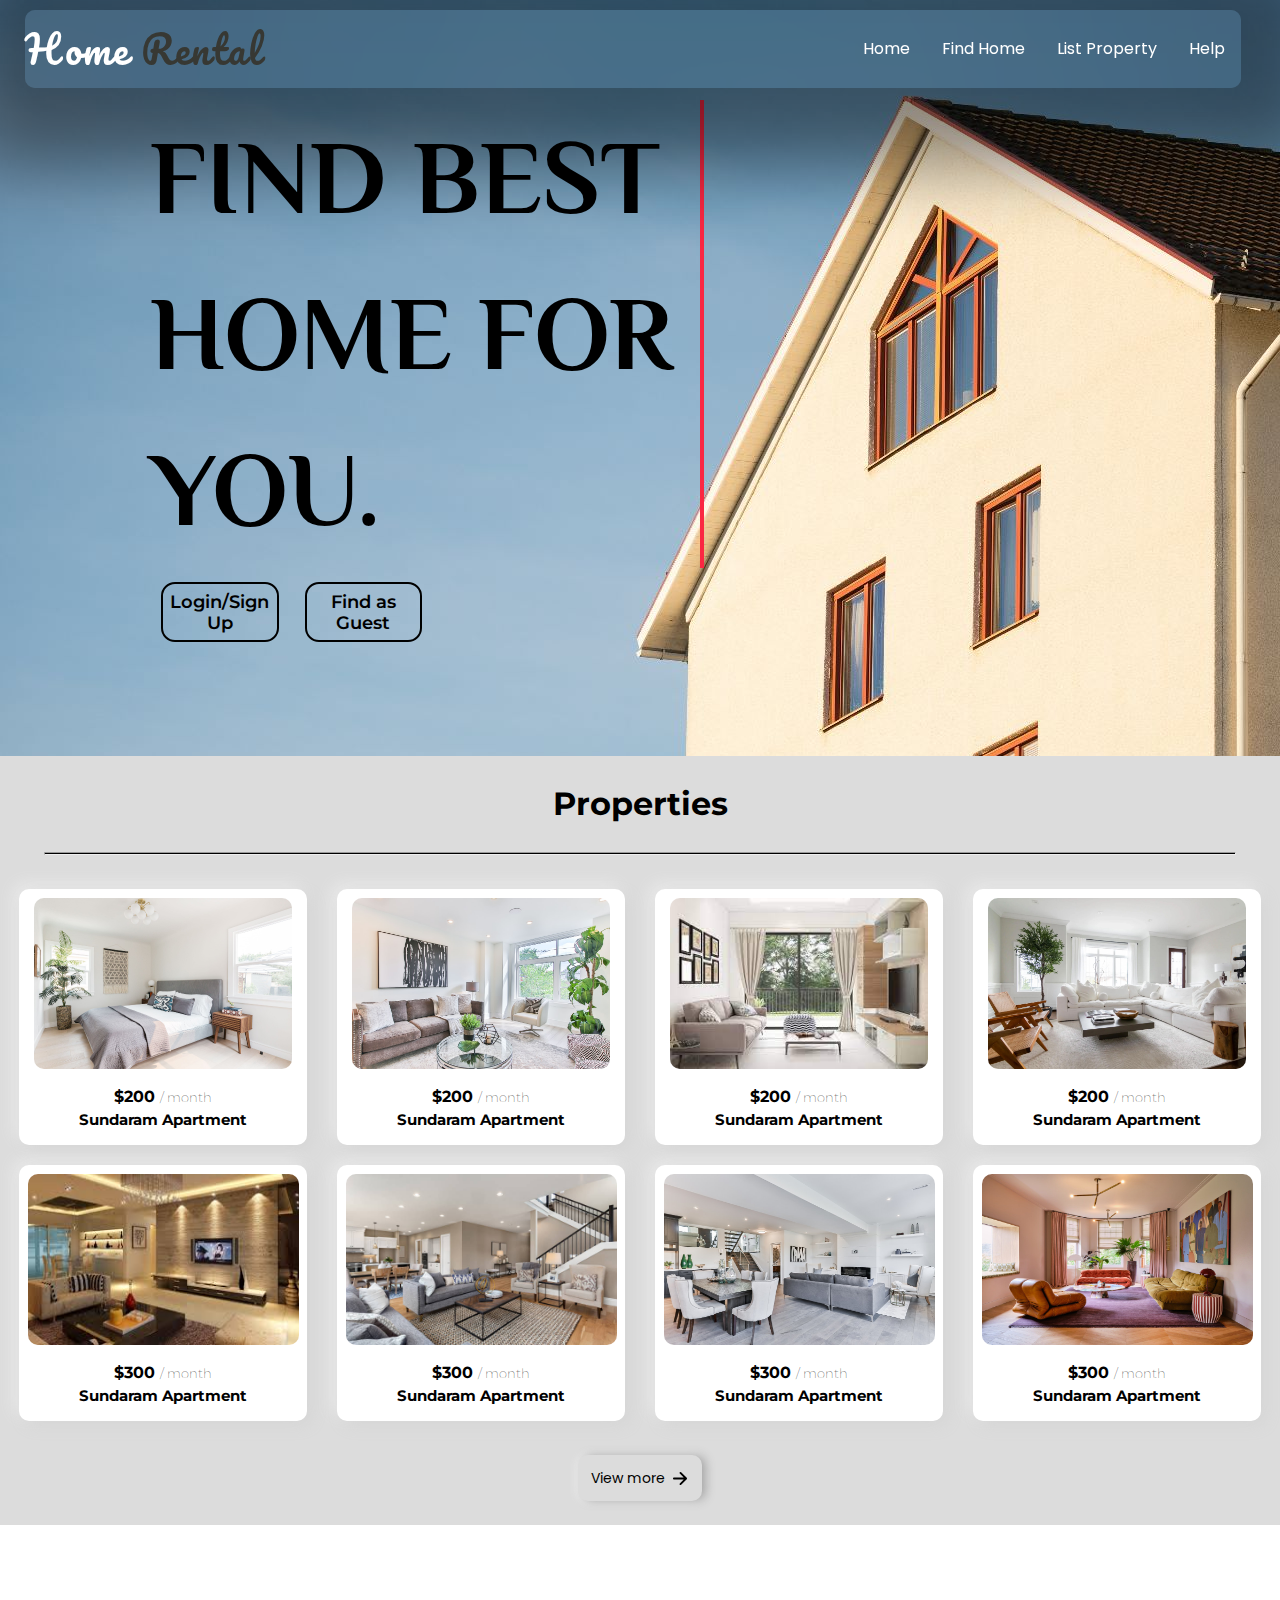
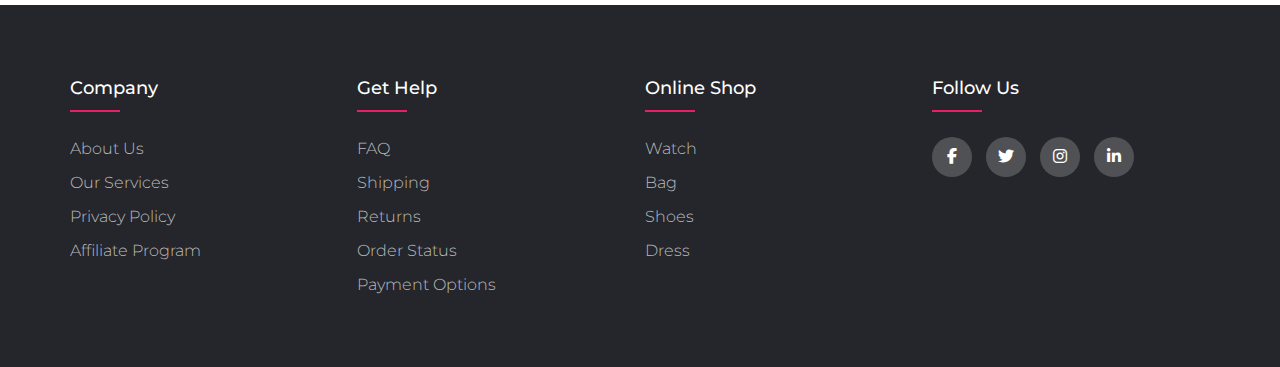
<file: PracticeWebpage/index.html>
<!DOCTYPE html>
<html lang="en">
  <head>
    <meta charset="UTF-8" />
    <meta http-equiv="X-UA-Compatible" content="IE=edge" />
    <meta name="viewport" content="width=device-width, initial-scale=1.0" />
    <link rel="icon" href="/IMG/favicon/icons8-homes-others-96.png" />
    <!-- main css -->
    <link rel="stylesheet" href="style.css">
    <link href="https://fonts.googleapis.com/css2?family=Montserrat&display=swap" rel="stylesheet">
    <link rel="stylesheet" href="https://fonts.googleapis.com/css2?family=Material+Symbols+Outlined:opsz,wght,FILL,GRAD@20..48,100..700,0..1,-50..200" />
    <link rel="stylesheet" href="https://cdnjs.cloudflare.com/ajax/libs/font-awesome/6.2.0/css/all.min.css">
    <script src="script.js" defer></script>
    <title>Collage Project</title>
  </head>
  <body>
    <section class="home" id="home">
      <!-- <header> -->
        <nav class="navbar">
          <div class="brand-name">
            <h1>Home <span>Rental</span></h1>
          </div>
          <a href="#" class="toggle-button">
            <span class="bar"></span>
            <span class="bar"></span>
            <span class="bar"></span>
          </a>
          
            <div class="navbar-links">
              <ul class="nav-list">
                <li class="nav-items"><a href="#">Home</a></li>
                <li class="nav-items"><a href="#">Find Home</a></li>
                <li class="nav-items"><a href="#">List Property</a></li>
                <li class="nav-items"><a href="#">Help</a></li>
              </ul>
            </div>
          
         
        </nav>
      <!-- </header> -->
      <section>
        <div class="home-container">
          <div class="home-content">
            <h1 class="heading">FIND BEST HOME FOR YOU.</h1>
            <p class="responsive-heading">FIND BEST HOME FOR YOU.</p>
            <div class="button">
              <button class="btn"><a href="LOGIN\login.html">Login/Sign Up</a></button>
              <button class="btn"><a href="#">Find as Guest</a></button>
            </div>
          </div>
        </div>
      </section>
    </section>
    <section id="section2">
      <div class="properties">
          <center>
              <h1 id="prop">Properties</h1>
              <hr id="line">
              <br>
          </center>
          <div class="cards">
              <div id="card-1" class="allcard">
                  <img src="1.jpg" alt="Img">
                  <h3 class="h1">$200 <span class="month">/ month</span> 
                  <!-- <button class="cardsbtn">2 BHK</button></h3> -->
                  <p class="p1">Sundaram Apartment</p>
              </div>

              <div id="card-2" class="allcard"> 
                  <img src="2.jpg" alt="Img">
                  <h3 class="h1">$200 <span class="month">/ month</span>  
                  <p class="p1">Sundaram Apartment</p>
              </div>
          
              <div id="card-3" class="allcard"> 
                  <img src="3.jpg" alt="Img">
                  <h3 class="h1">$200 <span class="month">/ month</span>   
                  <p class="p1">Sundaram Apartment</p>
              </div>

              <div id="card-4" class="allcard"> 
                  <img src="4.jpg" alt="Img">
                  <h3 class="h1">$200 <span class="month">/ month</span>   
                  <p class="p1">Sundaram Apartment</p>
              </div>

              <p><a href="View more"></a></p>

              <div id="card-5" class="allcard"> 
                  <img src="5.jpg" alt="Img">
                  <h3 class="h1">$300 <span class="month">/ month</span>   
                  <p class="p1">Sundaram Apartment</p>
              </div>

              <div id="card-6" class="allcard"> 
                  <img src="7.jpg" alt="Img">
                  <h3 class="h1">$300 <span class="month">/ month</span>   
                  <p class="p1">Sundaram Apartment</p>
              </div>

              <div id="card-7" class="allcard"> 
                  <img src="8.jpg" alt="Img">
                  <h3 class="h1">$300 <span class="month">/ month</span> 
                  <p class="p1">Sundaram Apartment</p>
              </div>

              <div id="card-8" class="allcard"> 
                  <img src="9.jpg" alt="Img">
                  <h3 class="h1">$300 <span class="month">/ month</span>  
                  <p class="p1">Sundaram Apartment</p>
              </div>
          </div>
          <center>
            <div class="view_more">
              <a href="next page\property.html">
                <button class="view_button">View more <img src="arrow-forward-outline.svg" alt="" id="view_arrow_forward"></button>
            </a>
            </div>
          </center>
      </div>
  </section>
  <section id="section3">
      
  </section>
  <footer class="footer">
      <div class="container">

          <div class="row">

              <div class="footer-col">

                  <h4>company</h4>

                  <ul>
                      <li><a href="#">about us</a></li>
                      <li><a href="#">our services</a></li>
                      <li><a href="#">privacy policy</a></li>
                      <li><a href="#">affiliate program</a></li>
                  </ul>

              </div>

              <div class="footer-col">

                  <h4>get help</h4>

                  <ul>
                      <li><a href="#">FAQ</a></li>
                      <li><a href="#">shipping</a></li>
                      <li><a href="#">returns</a></li>
                      <li><a href="#">order status</a></li>
                      <li><a href="#">payment options</a></li>
                  </ul>

              </div>

              <div class="footer-col">

                  <h4>online shop</h4>

                  <ul>
                      <li><a href="#">watch</a></li>
                      <li><a href="#">bag</a></li>
                      <li><a href="#">shoes</a></li>
                      <li><a href="#">dress</a></li>
                  </ul>

              </div>
              <div class="footer-col">

                  <h4>follow us</h4>

                  <div class="social-links"> 
                      <a href="https://www.facebook.com/" target="_blank"><i class="fab fa-facebook-f"></i></a>
                      <a href="https://twitter.com/" target="_blank"><i class="fab fa-twitter"></i></a>
                      <a href="https://www.instagram.com/" target="_blank"><i class="fab fa-instagram"></i></a> 
                      <a href="https://in.linkedin.com/" target="_blank"><i class="fab fa-linkedin-in"></i></a>
                  </div>

              </div>

          </div>

      </div>
  </footer>
</body>
</html>
  </body>
  <!-- main js -->
</html>
</html>
</file>
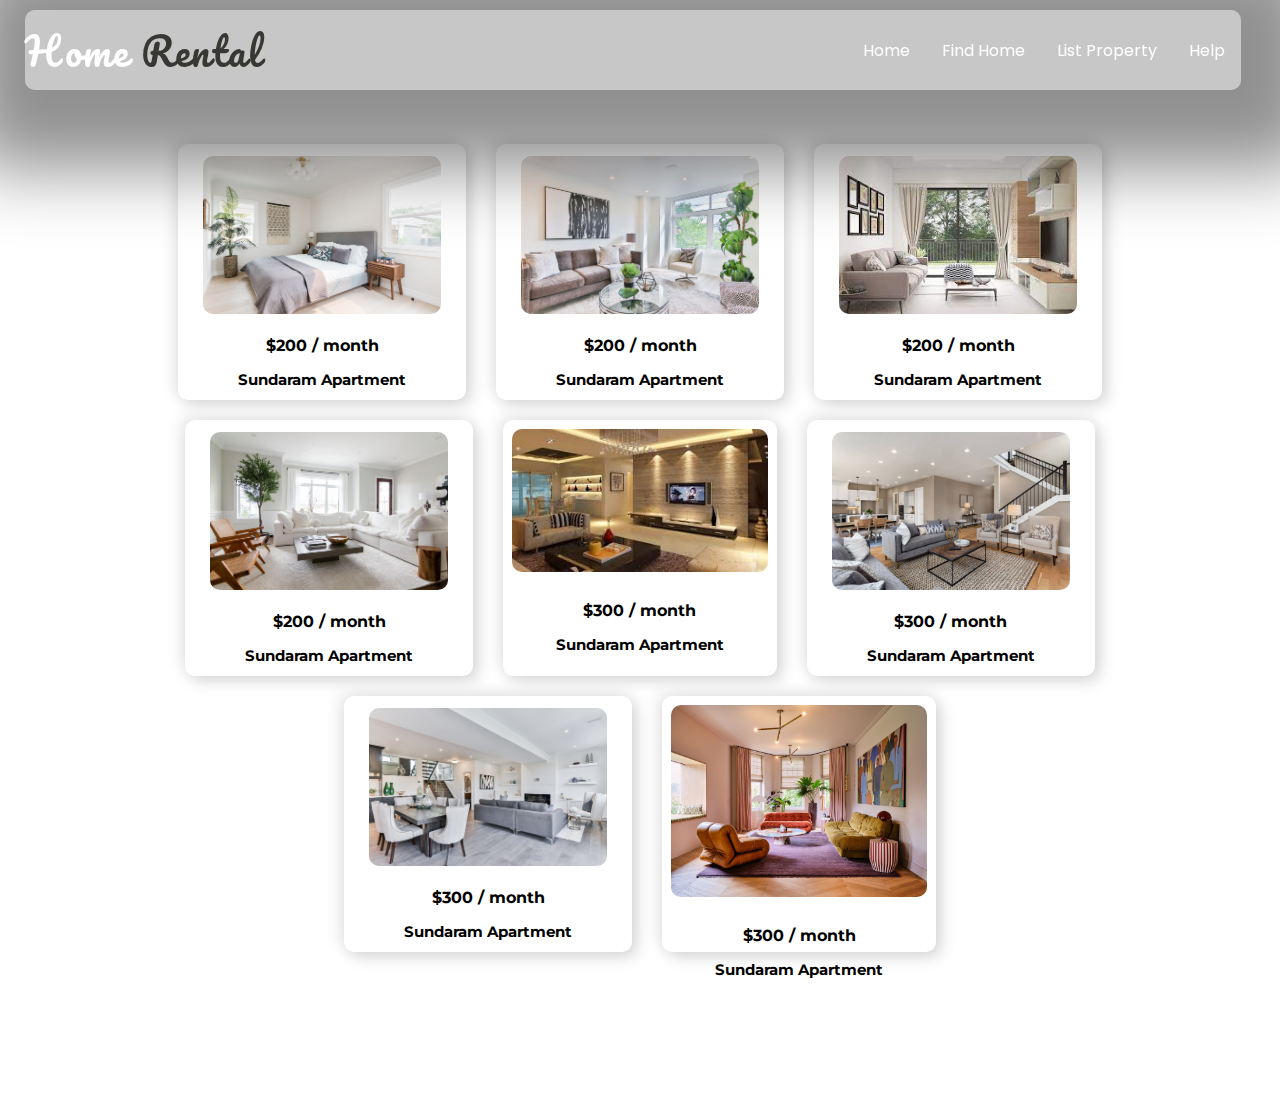
<file: PracticeWebpage/next page/property.html>
<!DOCTYPE html>
<html lang="en">
<head>
    <meta charset="UTF-8">
    <meta http-equiv="X-UA-Compatible" content="IE=edge">
    <meta name="viewport" content="width=device-width, initial-scale=1.0">
    <title>Homes</title>
    <link rel="stylesheet" href="property.css">
    <link href="https://fonts.googleapis.com/css2?family=Montserrat&display=swap" rel="stylesheet">

</head>
<body>
    <!-- <nav class="navbar">
        <div class="brand-title">Home Rental</div>
        <a href="#" class="toggle-button">
            <span class="bar"></span>
            <span class="bar"></span>
            <span class="bar"></span>
        </a>
        <div class="navbar-links">
            <ul>
                <li><a href="#">Home</a></li>
                <li><a href="#">Find Home</a></li>
                <li><a href="#">List Property</a></li>
                <li><a href="#">Help</a></li>
            </ul>
        </div>
    </nav> -->

    <nav class="navbar">
        <div class="brand-name">
          <h1>Home <span>Rental</span></h1>
        </div>
        <a href="#" class="toggle-button">
          <span class="bar"></span>
          <span class="bar"></span>
          <span class="bar"></span>
        </a>
        
          <div class="navbar-links">
            <ul class="nav-list">
              <li class="nav-items"><a href="#">Home</a></li>
              <li class="nav-items"><a href="#">Find Home</a></li>
              <li class="nav-items"><a href="#">List Property</a></li>
              <li class="nav-items"><a href="#">Help</a></li>
            </ul>
          </div>
        
       
      </nav>

    <div class="container">
        <div class="cards">
            <div id="card-1" class="allcard">
                <img src="1.jpg" alt="Img">
                <h3 class="h1">$200 <span class="month">/ month</span> 
                <!-- <button class="cardsbtn">2 BHK</button></h3> -->
                <p class="p1">Sundaram Apartment</p>
            </div>

            <div id="card-1" class="allcard"> 
                <img src="2.jpg" alt="Img">
                <h3 class="h1">$200 <span class="month">/ month</span>  
                <p class="p1">Sundaram Apartment</p>
            </div>
        
            <div id="card-1" class="allcard"> 
                <img src="3.jpg" alt="Img">
                <h3 class="h1">$200 <span class="month">/ month</span>   
                <p class="p1">Sundaram Apartment</p>
            </div>

            <div id="card-1" class="allcard"> 
                <img src="4.jpg" alt="Img">
                <h3 class="h1">$200 <span class="month">/ month</span>   
                <p class="p1">Sundaram Apartment</p>
            </div>

            <div id="card-2" class="allcard"> 
                <img src="5.jpg" alt="Img">
                <h3 class="h1">$300 <span class="month">/ month</span>   
                <p class="p1">Sundaram Apartment</p>
            </div>

            <div id="card-1" class="allcard"> 
                <img src="7.jpg" alt="Img">
                <h3 class="h1">$300 <span class="month">/ month</span>   
                <p class="p1">Sundaram Apartment</p>
            </div>

            <div id="card-1" class="allcard"> 
                <img src="8.jpg" alt="Img">
                <h3 class="h1">$300 <span class="month">/ month</span> 
                <p class="p1">Sundaram Apartment</p>
            </div>

            <div id="card-3" class="allcard"> 
                <img src="9.jpg" alt="Img">
                <h3 class="h1">$300 <span class="month">/ month</span>  
                <p class="p1">Sundaram Apartment</p>
            </div>
        </div>
    </div>
    <script src="property.js"></script>
</body>
</html>
</file>
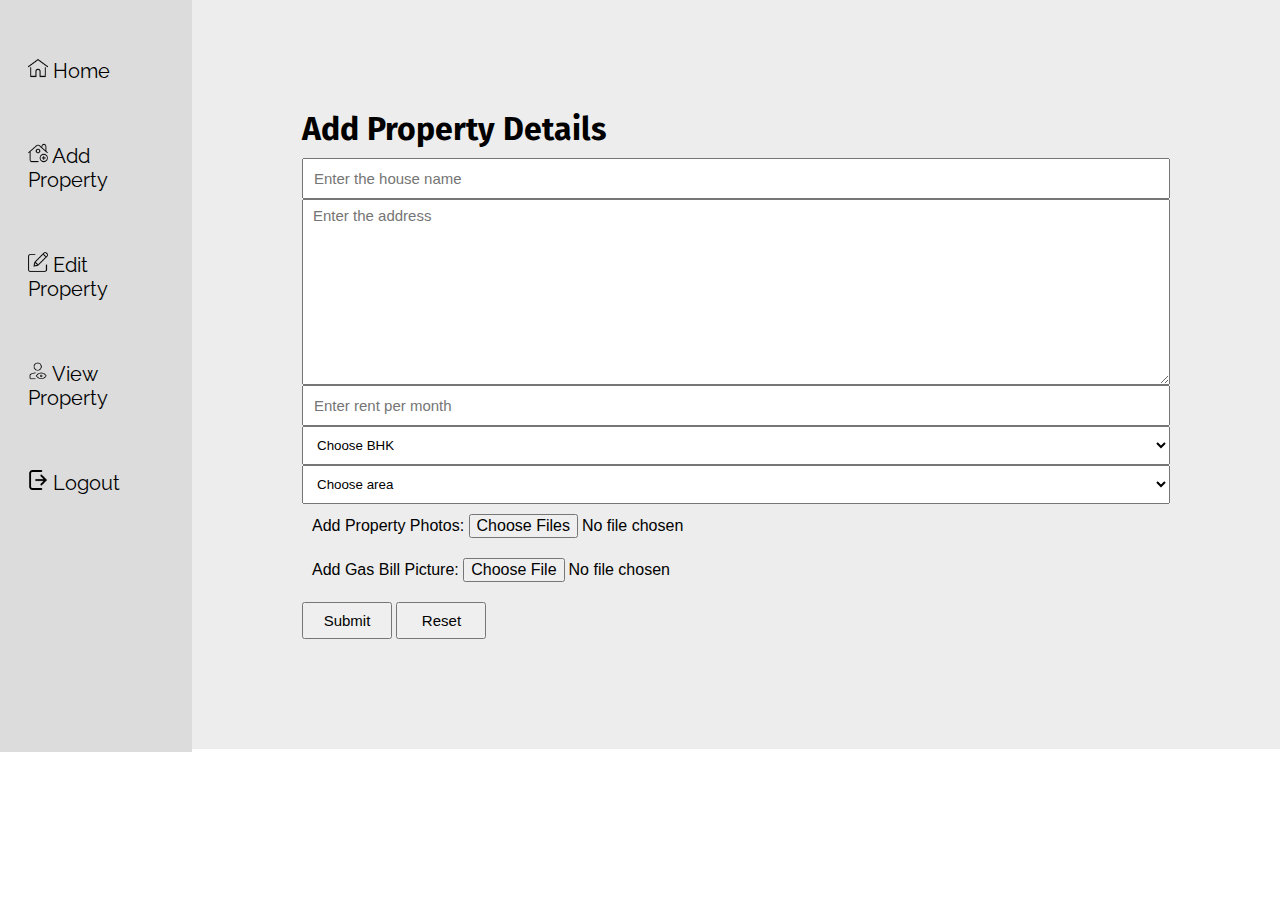
<file: PracticeWebpage/Owner Page/addproperty.html>
<!DOCTYPE html>
<html lang="en">
<head>
    <meta charset="UTF-8">
    <meta http-equiv="X-UA-Compatible" content="IE=edge">
    <meta name="viewport" content="width=device-width, initial-scale=1.0">
    <title>Owner Page</title>
    <link rel="stylesheet" href="owner.css">
</head>
<body>
    <div class="container">
        <div class="sidebar">
        <nav>
            <ul>
                <li><a href="owner.html"><img src="home.png" alt=""> Home</a></li>
                <li><a href="/addproperty.html"><img src="addproperty.png" alt=""> Add Property</a></li>
                <li><a href="/editproperty.html"><img src="edit.png" alt=""> Edit Property</a></li>
                <li><a href="/viewproperty.html"><img src="view.png" alt=""> View Property</a></li>
                <li><a href="/logout.html"><img src="logout.png" alt=""> Logout</a></li>
            </ul>
        </nav>
        </div>
        
        <div class="right">
            <div class="contactform">
                <h1>Add Property Details</h1>
                <form action="#">
                    <input type="text" name = "name" placeholder="Enter the house name" id="name">
                    <textarea name="address" id="address" cols="30" rows="10" placeholder="Enter the address"></textarea>
                    <input type="number" name="price" placeholder="Enter rent per month" id="price">
                    <select name="bhk" id="bhk">
                        <option value="bhk">Choose BHK</option>
                        <option value="1-bhk">1 BHK</option>
                        <option value="2-bhk">2 BHK</option>
                        <option value="3-bhk">3 BHK</option>
                        <option value="4-bhk">4 BHK</option>
                        <option value="5-bhk">5 BHK</option>
                    </select>

                    <select name="city" id="city">
                    
                        <option value="city">Choose area</option>
                        <option value="sola">Sola</option>
                        <option value="gota">Gota</option>
                        <option value="Bapunagar">Bapunagar</option>
                    </select>
                    <label for="text">Add Property Photos: <input type="file" name="photo" id="photo" multiple></label>
                    <label for="text">Add Gas Bill Picture: <input type="file" name="photo" id="photo"></label>
                    
                </form>
                <button>Submit</button>
                <button>Reset</button>

            </div>
        </div>
    </div>
</body>
</html>
</file>
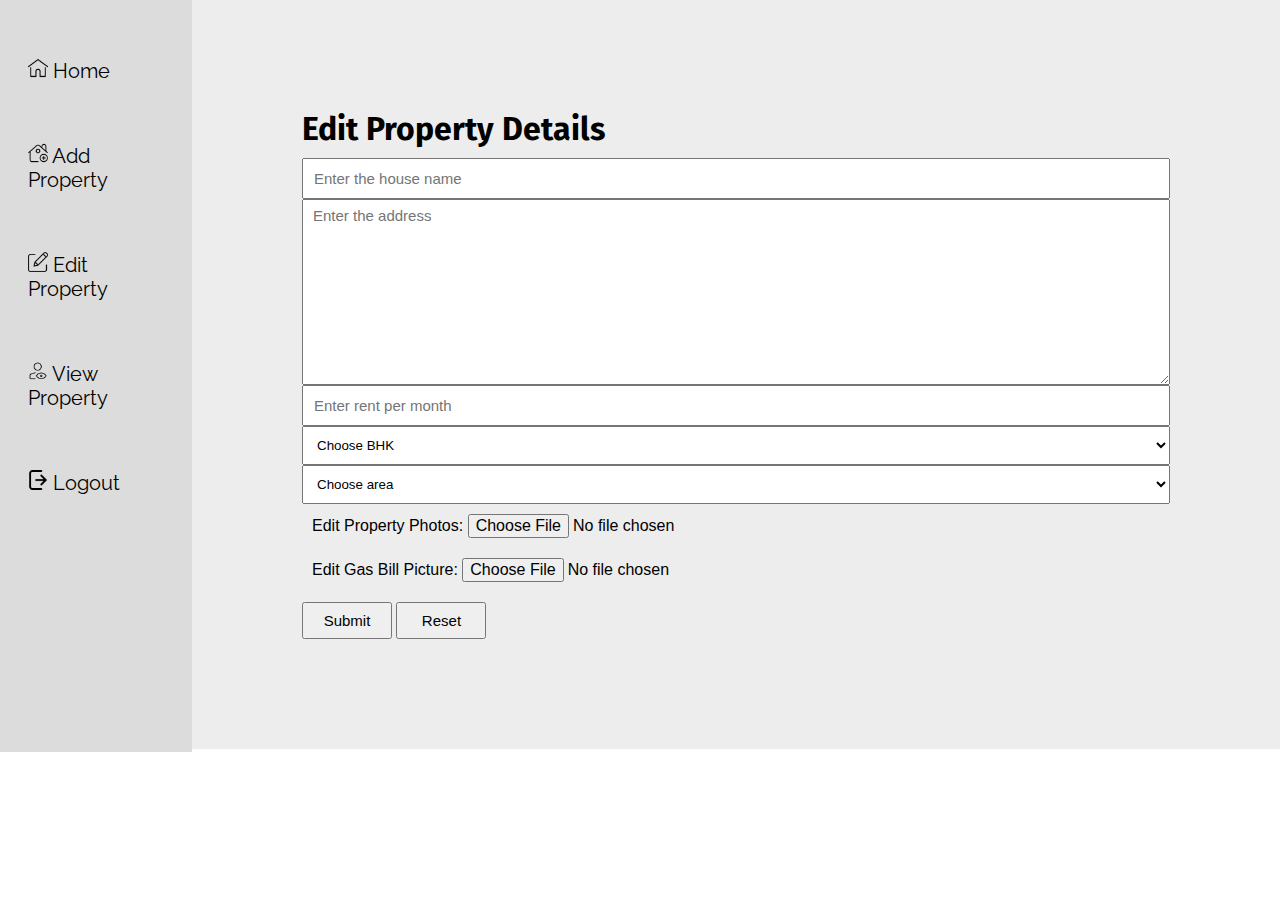
<file: PracticeWebpage/Owner Page/editproperty.html>
<!DOCTYPE html>
<html lang="en">
<head>
    <meta charset="UTF-8">
    <meta http-equiv="X-UA-Compatible" content="IE=edge">
    <meta name="viewport" content="width=device-width, initial-scale=1.0">
    <title>Owner Page</title>
    <link rel="stylesheet" href="owner.css">
</head>
<body>
    <div class="container">
        <div class="sidebar">
        <nav>
            <ul>
                <li><a href="owner.html"><img src="home.png" alt=""> Home</a></li>
                <li><a href="/addproperty.html"><img src="addproperty.png" alt=""> Add Property</a></li>
                <li><a href="/editproperty.html"><img src="edit.png" alt=""> Edit Property</a></li>
                <li><a href="/viewproperty.html"><img src="view.png" alt=""> View Property</a></li>
                <li><a href="/logout.html"><img src="logout.png" alt=""> Logout</a></li>
            </ul>
        </nav>
        </div>
        
        <div class="right">
            <div class="contactform">
                <h1>Edit Property Details</h1>
                <form action="#">
                    <input type="text" name = "name" placeholder="Enter the house name" id="name">
                    <textarea name="address" id="address" cols="30" rows="10" placeholder="Enter the address"></textarea>
                    <input type="number" name="price" placeholder="Enter rent per month" id="price">
                    <select name="bhk" id="bhk">
                        <option value="bhk">Choose BHK</option>
                        <option value="1-bhk">1 BHK</option>
                        <option value="2-bhk">2 BHK</option>
                        <option value="3-bhk">3 BHK</option>
                        <option value="4-bhk">4 BHK</option>
                        <option value="5-bhk">5 BHK</option>
                    </select>

                    <select name="city" id="city">
                    
                        <option value="city">Choose area</option>
                        <option value="sola">Sola</option>
                        <option value="gota">Gota</option>
                        <option value="Bapunagar">Bapunagar</option>
                    </select>
                    <label for="text">Edit Property Photos: <input type="file" name="photo" id="photo"></label>
                    <label for="text">Edit Gas Bill Picture: <input type="file" name="photo" id="photo"></label>
                    
                </form>
                <button>Submit</button>
                <button>Reset</button>

            </div>
        </div>
    </div>
</body>
</html>
</file>
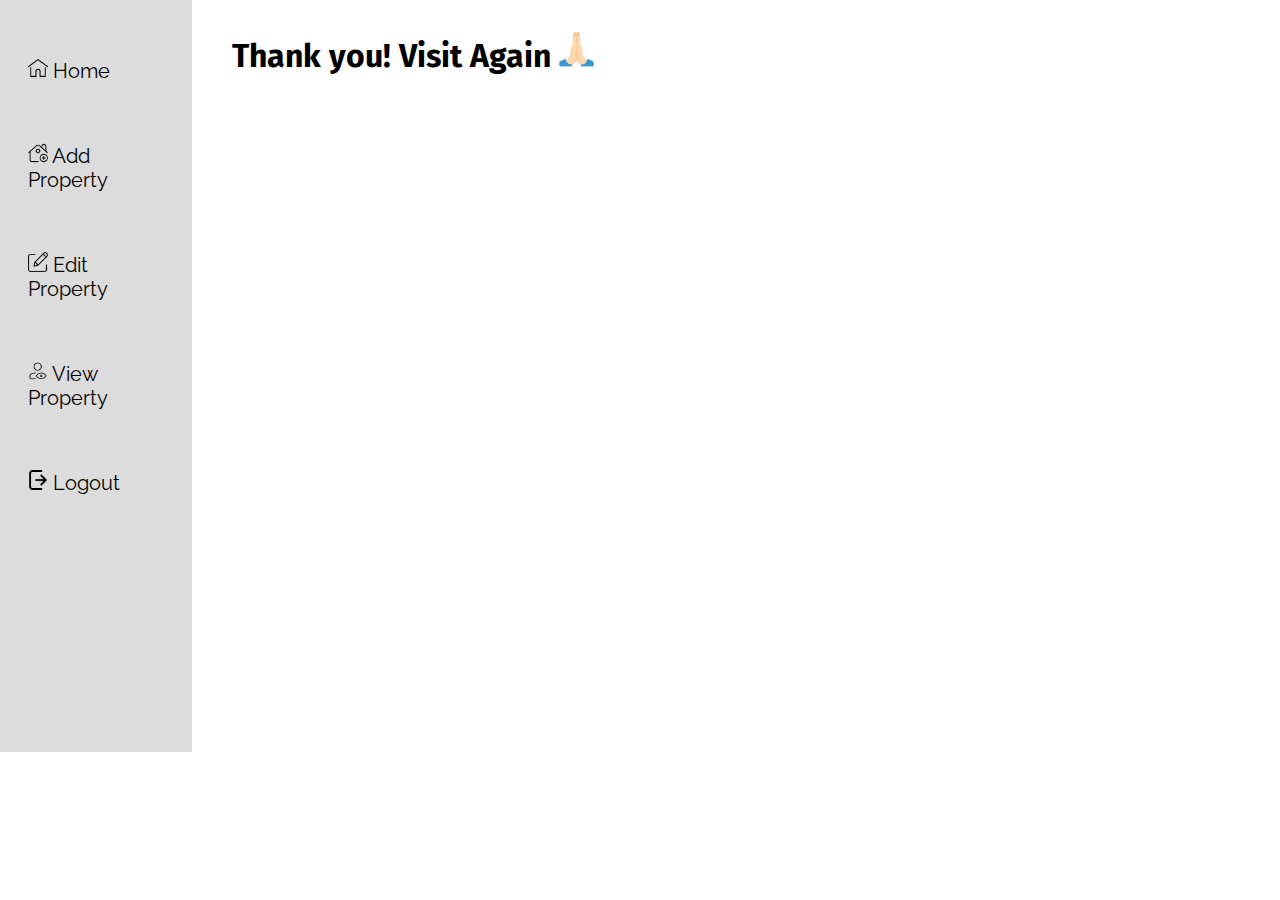
<file: PracticeWebpage/Owner Page/logout.html>
<!DOCTYPE html>
<html lang="en">
<head>
    <meta charset="UTF-8">
    <meta http-equiv="X-UA-Compatible" content="IE=edge">
    <meta name="viewport" content="width=device-width, initial-scale=1.0">
    <title>Owner Page</title>
    <link rel="stylesheet" href="owner.css">
</head>
<body>
    <div class="container">
        <div class="sidebar">
        <nav>
            <ul>
                <li><a href="owner.html"><img src="home.png" alt=""> Home</a></li>
                <li><a href="/addproperty.html"><img src="addproperty.png" alt=""> Add Property</a></li>
                <li><a href="/editproperty.html"><img src="edit.png" alt=""> Edit Property</a></li>
                <li><a href="/viewproperty.html"><img src="view.png" alt=""> View Property</a></li>
                <li><a href="/logout.html"><img src="logout.png" alt=""> Logout</a></li>
            </ul>
        </nav>
        </div>
        <div class="right">
        <div class="information">
            <div class="handpic">
                <h1>Thank you! Visit Again <img src="hands.png" alt=""></h1>
            </div>
        </div>
    </div>
</body>
</html>
</file>
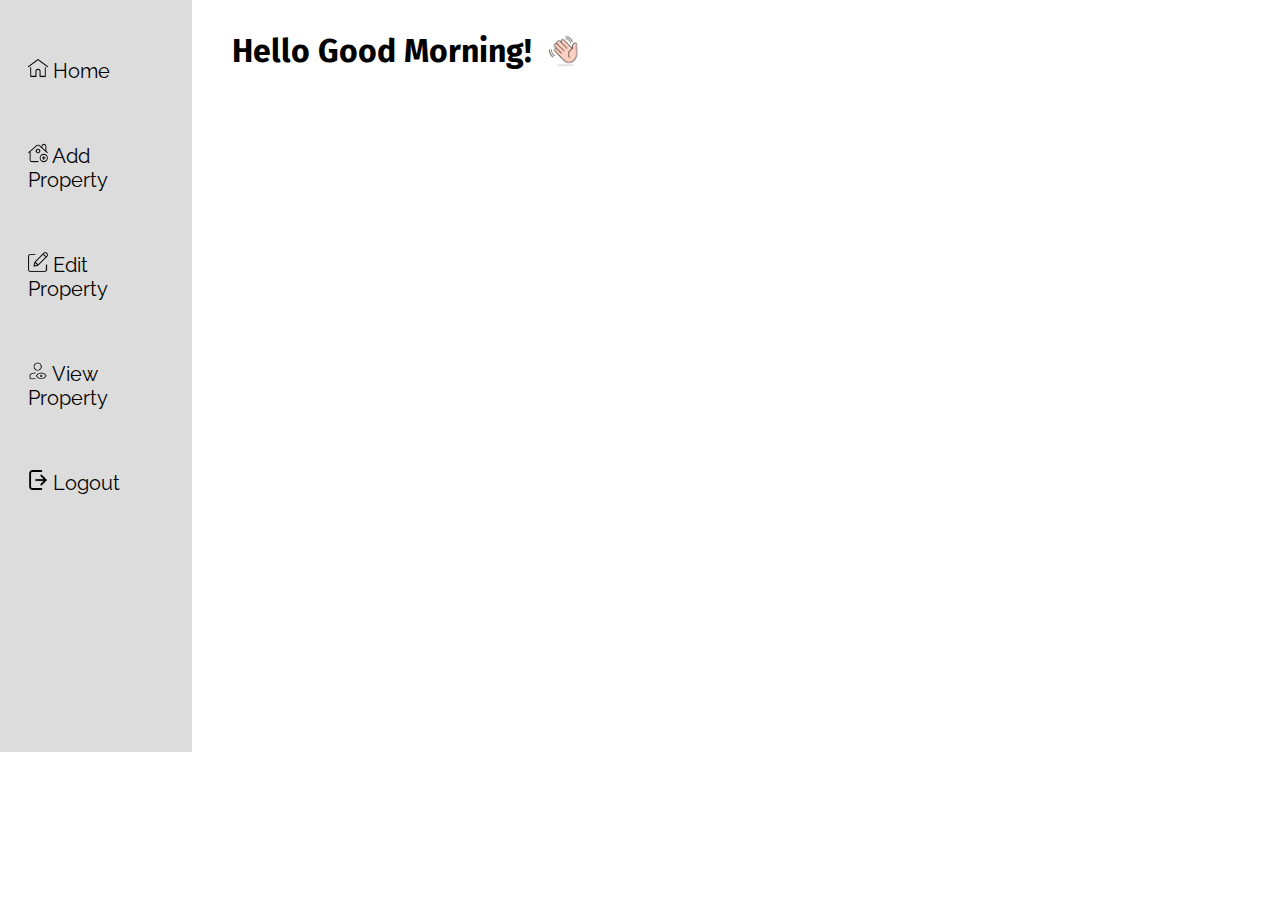
<file: PracticeWebpage/Owner Page/owner.html>
<!DOCTYPE html>
<html lang="en">
<head>
    <meta charset="UTF-8">
    <meta http-equiv="X-UA-Compatible" content="IE=edge">
    <meta name="viewport" content="width=device-width, initial-scale=1.0">
    <title>Owner Page</title>
    <link rel="stylesheet" href="owner.css">
</head>
<body>
    <div class="container">
        <div class="sidebar">
        <nav>
            <ul>
                <li><a href="owner.html"><img src="home.png" alt=""> Home</a></li>
                <li><a href="/addproperty.html"><img src="addproperty.png" alt=""> Add Property</a></li>
                <li><a href="/editproperty.html"><img src="edit.png" alt=""> Edit Property</a></li>
                <li><a href="/viewproperty.html"><img src="view.png" alt=""> View Property</a></li>
                <li><a href="/logout.html"><img src="logout.png" alt=""> Logout</a></li>
            </ul>
        </nav>
        </div>
        <div class="right">
        <div class="information">
            <div class="info">
                <h1>Hello Good Morning! &nbsp;</h1>
            </div>
            <div class="handpic">
                <img src="hand.png" alt="">
            </div>
        </div>

        </div>
    </div>
</body>
</html>
</file>
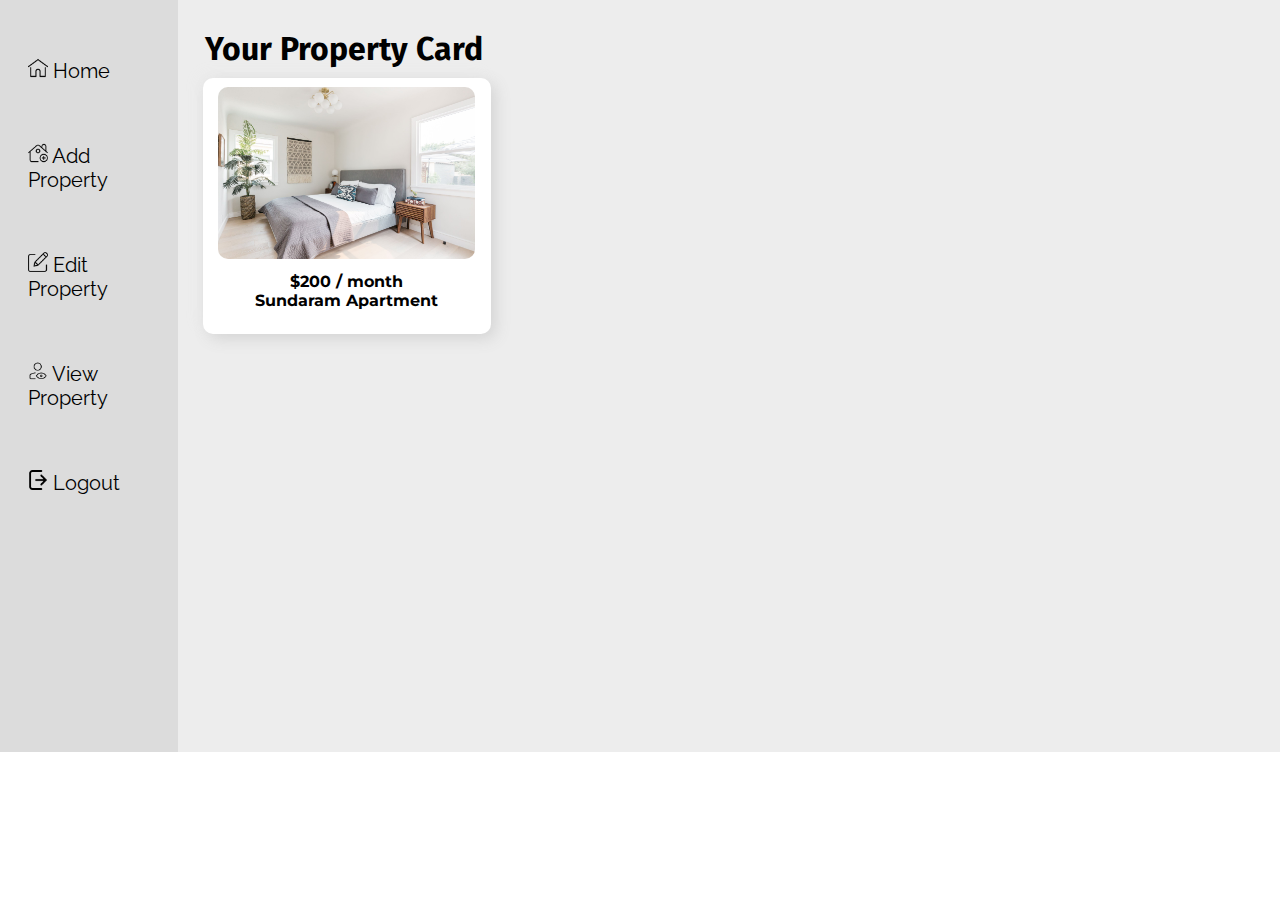
<file: PracticeWebpage/Owner Page/viewproperty.html>
<!DOCTYPE html>
<html lang="en">
<head>
    <meta charset="UTF-8">
    <meta http-equiv="X-UA-Compatible" content="IE=edge">
    <meta name="viewport" content="width=device-width, initial-scale=1.0">
    <title>Owner Page</title>
    <link rel="stylesheet" href="owner.css">
    <link href="https://fonts.googleapis.com/css2?family=Montserrat&display=swap" rel="stylesheet">
</head>
<body>
    <div class="container">
        <div class="sidebar">
        <nav>
            <ul>
                <li><a href="owner.html"><img src="home.png" alt=""> Home</a></li>
                <li><a href="/addproperty.html"><img src="addproperty.png" alt=""> Add Property</a></li>
                <li><a href="/editproperty.html"><img src="edit.png" alt=""> Edit Property</a></li>
                <li><a href="/viewproperty.html"><img src="view.png" alt=""> View Property</a></li>
                <li><a href="/logout.html"><img src="logout.png" alt=""> Logout</a></li>
            </ul>
        </nav>
        </div>
        <div class="viewbackground">
            <div class="card">
                <h1>Your Property Card</h1>
                <div id="card-1" class="allcard">
                    <img src="1.jpg" alt="Img">
                    <h3 class="h1">$200 <span class="month">/ month</span> 
                    <!-- <button class="cardsbtn">2 BHK</button></h3> -->
                    <p class="p1">Sundaram Apartment</p>
                </div>
            </div>

        </div>
    </div>
</body>
</html>
</file>
<file: PracticeWebpage/style.css>
@import url('https://fonts.googleapis.com/css2?family=Philosopher:ital,wght@0,400;0,700;1,400;1,700&display=swap');
@import url('https://fonts.googleapis.com/css2?family=Pacifico&display=swap');
@import url('https://fonts.googleapis.com/css2?family=Poppins:ital,wght@0,100;0,200;0,400;0,500;0,600;0,700;0,800;0,900;1,100;1,200;1,300;1,400;1,500;1,600;1,700;1,800;1,900&display=swap');
@import url('https://fonts.googleapis.com/css2?family=Rubik:wght@300&display=swap');

* {
    margin: 0;
    padding: 0;
}

:root {
    --text-color: white;
    --bg-color: #E8EAE3;
    --hover-color: #FA2742;
    --secondary-color: #373833;
    --title-font: 'Philosopher', sans-serif;
    --logo-font: 'Pacifico', cursive;
    --primary-font: 'Poppins', sans-serif;
}

::-webkit-scrollbar {
    border-radius: 50%;
    width: 0.625rem;
}

::-webkit-scrollbar-track {
    background: var(--text-color);
}

::-webkit-scrollbar-thumb {
    background: var(--secondary-color);
}

.home {
    background: url(Back.jpeg);
    background-size: cover;
    background-repeat: no-repeat;
}

header {
    position: relative;
    width: 93%;
    top: 10px;
    margin: 0 20px;
    border-radius: 10px;
    /* display: flex; */
    /* justify-content: space-between; */
    /* align-items: center; */
    padding: 10px 50px;
    background: rgba(0, 0, 0, 0.22);
    backdrop-filter: blur(40px);
    box-shadow: 10px 10px 70px 70px rgb(0 0 0 / 44%);
    position: fixed;
}
.brand-name h1 {
    font-size: 2.4rem;
    font-family: var(--logo-font);
    font-weight: 400;
    letter-spacing: .1rem;
    color: var(--text-color);
}

.brand-name h1 span {
    color: var(--secondary-color);
}
.responsive-heading{
    display: none;
}
 .navbar{
    display: flex;
    justify-content: space-between;
    align-items: center;
    top: 10px;
    margin: 0 25px;
    border-radius: 10px;
    background-color: rgba(0, 0, 0, 0.22);
    backdrop-filter: blur(40px);
    box-shadow: 10px 10px 70px 70px rgb(0 0 0 / 44%);
    position: fixed;
    width: 95%;
    padding: 10px 0px;
    font-family: var(--primary-font);

}

.navbar-links ul{
    margin: 0;
    padding: 0;
    display: flex;
}
.navbar-links li{
    list-style: none;


}
.navbar-links li a{
    text-decoration: none;
    color: white;
    padding: 1rem;
    display: block;
}
.navbar-links li:hover{
    background-color: #527790;
    border-radius: 10px;
}
.toggle-button{
    position: absolute;
    top: 1.5rem;
    right: 1rem;
    display: none;
    flex-direction: column;
    justify-content: space-between;
    width: 30px;
    height: 21px;
}
.toggle-button .bar {
    height: 3px;
    width: 100%;
    background-color: white;
    border-radius: 10px;
}
@media(max-width: 750px){
    .toggle-button{
        display: flex;
    }
    .navbar-links{
        display: none;
        width: 100%;
    }
    .navbar{
        flex-direction: column;
        align-items: flex-start;
    }
    .navbar-links ul{
        width:100%;
        flex-direction: column;
    }
    .navbar-links li{
        text-align: center;
    }
    .navbar-links li a{
        padding: .5rem 1rem;
    }
    .navbar-links.active {
        display: flex;
    }

    .home-container .home-content .heading{
        display: none;
    }
    .responsive-heading{
        display: flex;
        font-family: var(--title-font);
        font-size: 50px;
        font-weight: 600;
    }
    .navbar{
        margin: 0 12px;
    }

}
@media(max-width: 1750px){
    header{
        width: 92%;
    }
}



.home-container {
    padding: 100px 150px;
}

.home-container .home-content .heading{
    border-right: 4px solid var(--hover-color);
    font-family: var(--title-font);
    font-size: 6.5rem;
    width: 550px;
}

.find {
    height: 100vh;
}
.btn{
    width: 12%;
    height: 60px;
    border-radius: 14px;
    border: none;
    margin: 14px 11px;
    background: transparent;
    /* box-shadow: 0px 7px 24px -8px; */
    border: 2px solid black;
    display: inline-block;
}
.btn a{
    color: black;
    font-size: 1.1rem;
    text-decoration: none;
    font-family: 'Montserrat';
    font-weight: 600;
}
.btn:hover{
    cursor: pointer;
    border: none;
    box-shadow: 0px 7px 24px -8px;
}
@media(max-width: 530px){
    .home-container{
        padding: 120px 48px;
    }
    .btn{
        width: 31%;
    }
    .responsive-heading{
        width: 16rem;
        padding: 8px 2px;
    }
    .btn{
        width: 38%;
    }
}

/*                           --------------------------------------------Section 2------------------------------------------- */

@media only screen and (max-width: 500px) {
    nav ul .center li a {
        font-size: 12px;
    }

    nav ul .center li {
        padding: 21px 13px;
    }

    #search {
        margin: 16px 8px;
    }

    .home #heading1 {
        font-size: 28px;
    }
}

#section2 {
    background-color: #bcbcbc87;
    width: 100%;
}

.cards {
    display: flex;
    justify-content: center;
    flex-wrap: wrap;
}

#card-1 {
    border: 2px solid black;
    width: 18rem;
    height: 16rem;
    border: none;
    margin: 10px 15px;
    text-align: center;
    border-radius: 10px;
    background: #ffffff;
    /* box-shadow:  5px 5px 10px #656565,
             -5px -5px 10px #ffffff; */
    /* box-shadow:  5px 5px 10px #929292,
             -5px -5px 10px #ffffff; */
    /* box-shadow:  5px 5px 10px #c1c1c1,
             -5px -5px 10px #ffffff; */
    box-shadow: 5px 5px 15px #d5d5d5,
        -5px -5px 15px #ebebeb;
}

.allcard:hover {
    cursor: pointer;
    transition: 0.4s;
    transform: scale(1.1);
}

#card-2 {
    border: 2px solid black;
    width: 18rem;
    height: 16rem;
    border-radius: 10px;
    background-color: #ffffff;
    border: none;
    margin: 10px 15px;
    text-align: center;
    box-shadow: 5px 5px 15px #d5d5d5,
        -5px -5px 15px #ebebeb;
}

#card-3 {
    border: 2px solid black;
    width: 18rem;
    height: 16rem;
    border-radius: 10px;
    background-color: #ffffff;
    border: none;
    margin: 10px 15px;
    text-align: center;
    box-shadow: 5px 5px 15px #d5d5d5,
        -5px -5px 15px #ebebeb;
}

#card-4 {
    border: 2px solid black;
    width: 18rem;
    height: 16rem;
    border-radius: 10px;
    background-color: #ffffff;
    border: none;
    margin: 10px 15px;
    text-align: center;
    box-shadow: 5px 5px 15px #d5d5d5,
        -5px -5px 15px #ebebeb;
}

#card-5 {
    border: 2px solid black;
    width: 18rem;
    height: 16rem;
    border-radius: 10px;
    background-color: #ffffff;
    border: none;
    margin: 10px 15px;
    text-align: center;
    box-shadow: 5px 5px 15px #d5d5d5,
        -5px -5px 15px #ebebeb;
}

#card-6 {
    border: 2px solid black;
    width: 18rem;
    height: 16rem;
    border-radius: 10px;
    background-color: #ffffff;
    border: none;
    margin: 10px 15px;
    text-align: center;
    box-shadow: 5px 5px 15px #d5d5d5,
        -5px -5px 15px #ebebeb;
}

#card-7 {
    border: 2px solid black;
    width: 18rem;
    height: 16rem;
    border-radius: 10px;
    background-color: #ffffff;
    border: none;
    margin: 10px 15px;
    text-align: center;
    box-shadow: 5px 5px 15px #d5d5d5,
        -5px -5px 15px #ebebeb;
}

#card-8 {
    border: 2px solid black;
    width: 18rem;
    height: 16rem;
    border-radius: 10px;
    background-color: #ffffff;
    border: none;
    margin: 10px 15px;
    text-align: center;
    box-shadow: 5px 5px 15px #d5d5d5,
        -5px -5px 15px #ebebeb;
}

#card-1 img {
    height: 67%;
    margin: 9px;
    border-radius: 10px;
}

#card-2 img {
    height: 67%;
    margin: 9px;
    border-radius: 10px;
}

#card-3 img {
    height: 67%;
    margin: 9px;
    border-radius: 10px;
}

#card-4 img {
    height: 67%;
    margin: 9px;
    border-radius: 10px;
}

#card-5 img {
    height: 67%;
    width: 94%;
    margin: 9px;
    border-radius: 10px;
}

#card-6 img {
    height: 67%;
    width: 94%;
    margin: 9px;
    border-radius: 10px;
}

#card-7 img {
    height: 67%;
    width: 94%;
    margin: 9px;
    border-radius: 10px;
}

#card-8 img {
    height: 67%;
    width: 94%;
    margin: 9px;
    border-radius: 10px;
}

#prop {
    padding: 24px;
    font-family: 'Montserrat';
}

.h1 {
    font-family: 'Montserrat', sans-serif;
    font-size: 16px;
}

.p1 {
    font-family: 'Montserrat', sans-serif;
    font-size: 15px;
}

.month {
    font-size: 13px;
    font-family: 'Montserrat';
    font-weight: 100;
}

#line {
    background-color: #000000;
    width: 93%;
    height: 0.8px;
    border-radius: 50px;
}
.view_more a{
    text-decoration: none;
    margin: 1px;

}
.view_button{
    border-radius: 10px;
    background: #dcdcdc;
    box-shadow: 4px 0px 10px #a3a3a3, 0px 0px 10px #ffffff;
    border: none;
    padding: 0.8rem;
    cursor: pointer;
    font-size: 14px;
    font-family: 'Poppins';
    display: flex;
    text-decoration: none;
}
#view_arrow_forward{
    width: 20px;
    padding-left: 5px;
}
.view_button:hover{
    box-shadow: 2px 0px 8px #ffffff, 0px 0px 2px #ffffff;

    padding: 0.85rem;
    transition-duration: 0.5s;
}


/* ----------------------------------------------------------------Section 3-------------------------------------------------------- */




/* -----------------------------------------------------------------Footer-------------------------------------------------- */

footer {
    margin-top: 5rem;
}

body {
    line-height: 1.5;
}

.container {

    max-width: 1170px;
    margin: auto;

}

.row {

    display: flex;
    flex-wrap: wrap;

}

ul {

    list-style: none;

}

.footer {
    background-color: #24262b;
    padding: 70px 0;
    font-family: 'Montserrat';

}

.footer-col {
    width: 22%;
    padding: 0 15px;
}

.footer-col h4 {
    font-size: 18px;
    color: #ffffff;
    text-transform: capitalize;
    margin-bottom: 35px;
    font-weight: 500;
    position: relative;
}

.footer-col h4::before {
    content: '';
    position: absolute;
    left: 0;
    bottom: -10px;
    background-color: #e91e63;
    height: 2px;
    box-sizing: border-box;
    width: 50px;
}

.footer-col ul li:not(:last-child) {
    margin-bottom: 10px;
}

.footer-col ul li a {
    font-size: 16px;
    color: #ffffff;
    text-transform: capitalize;
    text-decoration: none;
    display: block;
    transition: all 0.3s ease;
    font-weight: 300;
    color: #bbbbbb;
}

.footer-col ul li a:hover {
    color: #ffffff;
    padding-left: 8px;
}

.footer-col .social-links a {
    display: inline-block;
    height: 40px;
    width: 40px;
    background-color: rgba(255, 255, 255, 0.2);
    margin: 0 10px 10px 0;
    text-align: center;
    line-height: 40px;
    color: #ffffff;
    border-radius: 50%;
    transition: all 0.5s ease;
}

.footer-col .social-links a:hover {
    color: #24262b;
    background-color: #ffffff;
    cursor: pointer;
}

/*responsive*/

@media (max-width: 767px) {
    .footer-col {
        width: 50%;
        margin-bottom: 30px;
    }

}

@media (max-width: 574px) {
    .footer-col {
        width: 100%;
    }

}
@media (max-width: 1100px) and (min-width:530px){
    .btn{
        width: 33%;
    }
    .home-container .home-content h1 {
        font-size: 5.5rem;
    }

}
</file>
<file: PracticeWebpage/next page/property.css>
@import url('https://fonts.googleapis.com/css2?family=Philosopher:ital,wght@0,400;0,700;1,400;1,700&display=swap');
@import url('https://fonts.googleapis.com/css2?family=Pacifico&display=swap');
@import url('https://fonts.googleapis.com/css2?family=Poppins:ital,wght@0,100;0,200;0,400;0,500;0,600;0,700;0,800;0,900;1,100;1,200;1,300;1,400;1,500;1,600;1,700;1,800;1,900&display=swap');
@import url('https://fonts.googleapis.com/css2?family=Rubik:wght@300&display=swap');

*{
    box-sizing: border-box;
}
body{
    padding: 0px;
    margin: 0px;
}
:root {
    --text-color: white;
    --bg-color: #E8EAE3;
    --hover-color: #FA2742;
    --secondary-color: #373833;
    --title-font: 'Philosopher', sans-serif;
    --logo-font: 'Pacifico', cursive;
    --primary-font: 'Poppins', sans-serif;
}
/* .navbar{
    display: flex;
    justify-content: space-between;
    align-items: center;
    background-color: #333;
    color: white;
}
.brand-title{
    font-size: 1.5rem;
    margin: 0.5rem;
}
.navbar-links ul{
    display: flex;
}
.navbar-links li{
    list-style: none;
}
.navbar-links a{
    text-decoration: none;
    color: white;
    padding: 1rem;
    display: block;
}
.navbar-links li:hover{
    background-color: #555;
}
.toggle-button {
    position: absolute;
    top: .75rem;
    right: 1rem;
    display: none;
    flex-direction: column;
    justify-content: space-between;
    width: 30px;
    height: 21px;
}

.toggle-button .bar {
    height: 3px;
    width: 100%;
    background-color: white;
    border-radius: 10px;
}

@media (max-width: 800px) {
    .navbar {
        flex-direction: column;
        align-items: flex-start;
    }

    .toggle-button {
        display: flex;
    }

    .navbar-links {
        display: none;
        width: 100%;
    }

    .navbar-links ul {
        width: 100%;
        flex-direction: column;
    }

    .navbar-links ul li {
        text-align: center;
    }

    .navbar-links ul li a {
        padding: .5rem 1rem;
    }

    .navbar-links.active {
        display: flex;
    }
} */

.navbar{
    display: flex;
    justify-content: space-between;
    align-items: center;
    top: 10px;
    margin: 0 25px;
    border-radius: 10px;
    background-color: rgba(0, 0, 0, 0.22);
    backdrop-filter: blur(40px);
    box-shadow: 10px 10px 70px 70px rgb(0 0 0 / 44%);
    position: fixed;
    width: 95%;
    height: 5rem;
    padding: 0px 0px;
    font-family: var(--primary-font);
}

.navbar-links ul{
    margin: 0;
    padding: 0;
    display: flex;
}
.navbar-links li{
    list-style: none;


}
.navbar-links li a{
    text-decoration: none;
    color: white;
    padding: 1rem;
    display: block;
}
.navbar-links li:hover{
    background-color: #527790;
    border-radius: 10px;
}
.toggle-button{
    position: absolute;
    top: 1.5rem;
    right: 1rem;
    display: none;
    flex-direction: column;
    justify-content: space-between;
    width: 30px;
    height: 21px;
}
.toggle-button .bar {
    height: 3px;
    width: 100%;
    background-color: white;
    border-radius: 10px;
}
.brand-name h1 {
    font-size: 2.4rem;
    font-family: var(--logo-font);
    font-weight: 400;
    letter-spacing: .1rem;
    color: var(--text-color);
}
.brand-name h1 span {
    color: var(--secondary-color);
    font-family: var(--logo-font);
}

@media(max-width: 750px){
    .toggle-button{
        display: flex;
    }
    .navbar-links{
        display: none;
        width: 100%;
    }
    .navbar{
        flex-direction: column;
        align-items: flex-start;
    }
    .navbar-links ul {
        width: 100%;
        flex-direction: column;
        background-color: rgb(199 199 199 / 78%);;
        border-radius: 10px;
        position: relative;
        top: 8px;
    }
    .navbar-links li{
        text-align: center;
    }
    .navbar-links li a{
        padding: .5rem 1rem;
    }
    .navbar-links.active {
        display: flex;
    }

    .home-container .home-content .heading{
        display: none;
    }
    .responsive-heading{
        display: flex;
        font-family: var(--title-font);
        font-size: 50px;
        font-weight: 600;
    }
    .navbar{
        margin: 0 12px;
    }
    .brand-name h1{
        font-size: 1.5rem;
    }

}
@media(max-width: 1750px){
    header{
        width: 92%;
    }
}




/* Cards Section */
.cards {
    display: flex;
    justify-content: center;
    padding: 134px 42px;
    flex-wrap: wrap;
}

#card-1 {
    /* border: 2px solid black; */
    padding: 10px 0px;
    width: 18rem;
    height: 16rem;
    border: none;
    margin: 10px 15px;
    text-align: center;
    border-radius: 10px;
    background: #ffffff;
    box-shadow: 5px 5px 15px #d5d5d5,
        -5px -5px 15px #ebebeb;
}
#card-2 {
    border: 2px solid black;
    /* width: 18rem; */
    height: 16rem;
    border: none;
    margin: 10px 15px;
    text-align: center;
    border-radius: 10px;
    background: #ffffff;
    box-shadow: 5px 5px 15px #d5d5d5,
        -5px -5px 15px #ebebeb;
}
#card-3 {
    border: 2px solid black;
    /* width: 18rem; */
    height: 16rem;
    border: none;
    margin: 10px 15px;
    text-align: center;
    border-radius: 10px;
    background: #ffffff;
    box-shadow: 5px 5px 15px #d5d5d5,
        -5px -5px 15px #ebebeb;
}
.allcard:hover {
    cursor: pointer;
    transition: 0.4s;
    transform: scale(1.1);
}
#card-1 img {
    height: 67%;
    margin: 2px;
    border-radius: 10px;
}
#card-2 img {
    height: 56%;
    margin: 9px;
    border-radius: 10px;
}
#card-3 img {
    height: 75%;
    margin: 9px;
    border-radius: 10px;
}

.h1 {
    font-family: 'Montserrat', sans-serif;
    font-size: 16px;
}

.p1 {
    font-family: 'Montserrat', sans-serif;
    font-size: 15px;
}
</file>
<file: PracticeWebpage/Owner Page/owner.css>
@import url('https://fonts.googleapis.com/css2?family=Raleway&display=swap');
@import url('https://fonts.googleapis.com/css2?family=Fira+Sans&display=swap');
*{
    padding: 0;
    margin: 0;
}
.sidebar{
    background-color: #bcbcbc87;
    width: 15%;
    height: 47rem;
    font-family: 'Raleway', sans-serif;
}
.right{
    /* background-color: yellow; */
    width: 85%;
}
.container{
    display: flex;
}
.sidebar nav{
    padding: 28px;
    font-size: 20px;
}
.sidebar ul li{
    list-style: none;
    padding: 30px 0px;
}
.sidebar ul li a{
    text-decoration: none;
    color: black;
}
.information{
    width: 80%;
    height: 40vh;
    margin: 2rem 40px;
    font-family: 'Fira Sans', sans-serif;
    display: flex; 
}
.handpic img{
    width: 35px;
    cursor: pointer;
}
/* Logo Start */
ul li img{
    width: 20px;
}

/* Logo End*/



/* Add Property */
.contactform form{
    display: flex;
    flex-direction: column;
}
.contactform{
    background-color: rgb(237 237 237);
    padding: 110px;
    font-family: sans-serif;
}
.contactform h1{
    font-family: 'Fira Sans', sans-serif;
    padding-bottom: 10px;
}
#name{
    padding: 10px 10px;
    font-size: 15px;
}
#address{
    padding: 7px 10px;
    font-size: 15px;
    font-family: sans-serif;
}
#price{
    padding: 10px 10px;
    font-size: 15px;
    font-family: sans-serif;

}
#city{
    padding: 10px 10px;
    font-family: sans-serif;
}
#bhk{
    padding: 10px 10px;
    font-family: sans-serif;
}
label{
    padding: 10px 10px;
    font-size: 16px;
    padding: 10px 10px;
}
input{
    font-size: 16px;
}
button{
    margin-top: 10px;
    width: 90px;
    font-size: 15px;
    height: 37px;
    cursor: pointer;
}




/* View Property */
#card-1 {
    border: 2px solid black;
    width: 18rem;
    height: 16rem;
    border-radius: 10px;
    background-color: #ffffff;
    border: none;
    margin: 10px 15px;
    text-align: center;
    box-shadow: 5px 5px 15px #d5d5d5,
        -5px -5px 15px #ebebeb;
}
#card-1 img {
    height: 67%;
    margin: 9px;
    border-radius: 10px;
}
.allcard:hover {
    cursor: pointer;
    transition: 0.4s;
    transform: scale(1.1);
}
.viewbackground{
    background-color: rgb(237 237 237);
    width: 93%;
}
.card{
    padding: 30px 10px;
    font-family: sans-serif;
}
.card h1{
    font-family: 'Fira Sans', sans-serif;
    padding-left: 17px;
}
.h1{
    font-family: 'Montserrat', sans-serif;
    font-size: 16px;
}
/* Logout */

/* Responsive Code */
@media screen and (max-width: 900px) {
    .sidebar nav {
        padding: 12px;
        font-size: 17px;
    }
  }

@media screen and (max-width: 515px) {
    .contactform {
        background-color: rgb(237 237 237);
        padding: 85px;
        font-family: sans-serif;
    }
  }
@media screen and (max-width: 515px) {
    .contactform {
        background-color: rgb(237 237 237);
        padding: 40px;
        font-family: sans-serif;
    }
  }


@media screen and (max-width: 500px) {
    .sidebar nav {
        padding: 7px;
        font-size: 12px;
    }
  }

  @media screen and (max-width: 400px) {
    .contactform {
        background-color: rgb(237 237 237);
        padding: 12px;
        font-family: sans-serif;
    }
    #card-1{
        width: 15rem;
        height: 13rem;
    }
  }
</file>
